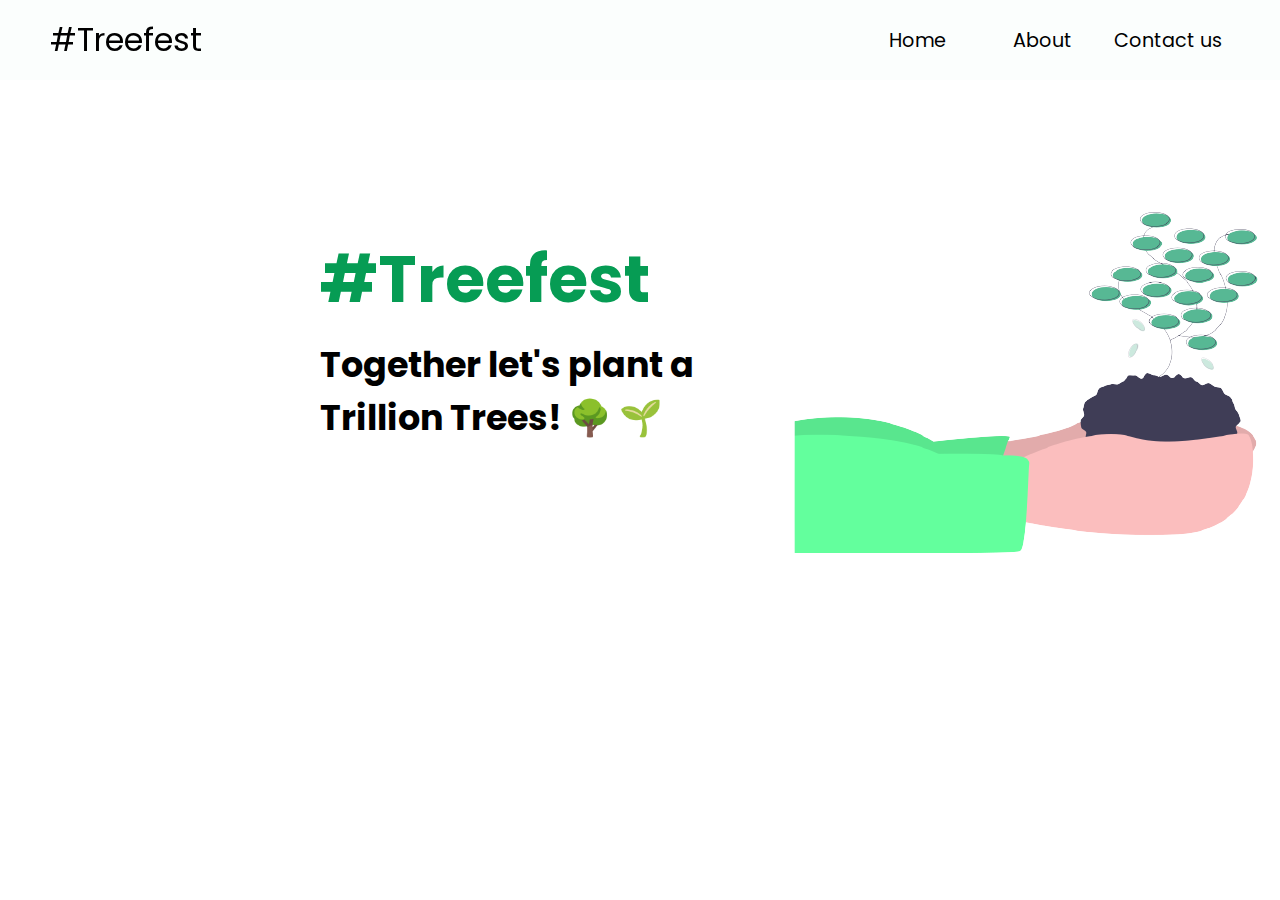
<file: index.html>
<!DOCTYPE html>
<html lang="en">
<head>
    <meta charset="UTF-8">
    <meta http-equiv="X-UA-Compatible" content="IE=edge">
    <meta name="viewport" content="width=device-width, initial-scale=1.0">
    <link rel="stylesheet" href="styles.css">
    <title>Document</title>
</head>
<body>
     <!-- Navbar Section -->
     <nav class="navbar">
        <div class="navbar__container">
          <a href="index.html" id="navbar__logo">#Treefest</a>
          
          <div class="navbar__toggle" id="mobile-menu">
            <span class="bar"></span> 
            <span class="bar"></span>
            <span class="bar"></span>
          </div>
          <ul class="navbar__menu">
            <li class="navbar__item">
              <a href="about.html" class="navbar__links" id="home-page">Home</a>
            </li>
            <li class="navbar__item">
              <a href="#about" class="navbar__links" id="about-page">About</a>
            </li>
            <li class="navbar__item">
              <a href="contact.html" class="navbar__links" id="services-page">Contact us</a
              >
            </li>
          
          </ul>
        </div>
      </nav>
      <!-- home -->
      <section class="home" id="home">
        <div class="home__container">
            <div class="home__data">
                <h1 class="home__title">#Treefest</h1>
                <h2 class="home__subtitle">Together let's plant a Trillion Trees! 🌳 🌱</h2>
                <!-- <a href="#" class="button">View Menu</a> -->
                <form  class="box1" ><script src="https://checkout.razorpay.com/v1/payment-button.js" data-payment_button_id="pl_Gox16nfSP9gCtB" async> </script> </form>

            </div>

           <div>

            <img src="home1.png" alt="" class="home__img">
           </div>
        </div>
    </section>

      <script src="script.js"></script>
</body>
</html>
</file>
<file: styles.css>
@import url("https://fonts.googleapis.com/css2?family=Poppins:wght@400;500;600&display=swap");


* {
  box-sizing: border-box;
  margin: 0;
  padding: 0;
  font-family:'Poppins', sans-serif;;
  scroll-behavior: smooth;
}

.navbar {
  background: #FBFEFD;
  height: 80px;
  display: flex;
  justify-content: center;
  align-items: center;
  font-size: 1.2rem;
  position: sticky;
  top: 0;
  z-index: 999;
}

.navbar__container {
  display: flex;
  justify-content: space-between;
  height: 80px;
  z-index: 1;
  width: 100%;
  max-width: 1300px;
  margin: 0 auto;
  padding: 0 50px;
}

#navbar__logo {
  background-color: #048654;
  background-image: linear-gradient(to top, black 0%, black 100%);
  background-size: 100%;
  -webkit-background-clip: text;
  -moz-background-clip: text;
  -webkit-text-fill-color: transparent;
  -moz-text-fill-color: transparent;
  display: flex;
  align-items: center;
  cursor: pointer;
  text-decoration: none;
  font-size: 2rem;
}
#navbar__logo:hover {
  background-image: linear-gradient(to top, black 0%, black 100%);
  background-color: #048654;
}













.navbar__menu {
  display: flex;
  align-items: center;
  list-style: none;
}

.navbar__item {
  height: 80px;
}

.navbar__links {
  color: black;
  display: flex;
  align-items: center;
  justify-content: center;
  width: 125px;
  text-decoration: none;
  height: 100%;
  transition: all 0.3s ease;
  
}

.navbar__btn {
  display: flex;
  justify-content: center;
  align-items: center;
  padding: 0 1rem;
  width: 100%;
}




.navbar__links:hover {
  color:#069C54;
  transition: all 0.3s ease;
}

.home__container {
  display: flex;
  flex-direction:row;
  width: 1000px;
  justify-content: space-between;
  align-items: center;
  max-width:100%;
  margin: 7% 25%;

  
  /* justify-items: center; */
  }
  
    .home__title{
      font-size: 65px;
      color: #069C54;
      margin-bottom: 9px;
    }
    .home__subtitle {

      font-size:35px;
      margin-bottom: 9px;
      color:black;

    }
    

    
   


@media screen and (max-width: 960px) {
  
  .home__img {
    height:380px;
    width:330px;
    align-items: center;
    margin-top: 19px;
    margin-right: 45px;

  }


  .home__title{
    font-size: 35px;
    color: #069C54;
    margin-bottom: 9px;
  }
  .home__subtitle {

    font-size:35px;
    margin-bottom: 9px;
    color:black;

  }



  .home__container {
    display: flex;
    flex-direction:column;
    width: 300px;
    justify-content: space-between;
    align-items: center;
    max-width:100%;
    margin: 7% 25%;
  
    
    /* justify-items: center; */
    }




  .navbar__container {
    display: flex;
    justify-content: space-between;
    height: 80px;
    z-index: 1;
    width: 100%;
    max-width: 1300px;
    padding: 0;
  }

  .navbar__menu {
    display: grid;
    grid-template-columns: auto;
    margin: 0;
    width: 100%;
    position: absolute;
    top: -1000px;
    opacity: 1;
    transition: all 0.5s ease;
    z-index: -1;
  }

  .navbar__menu.active {
    background: #FBFEFD;
    top: 100%;
    opacity: 1;
    transition: all 0.5s ease;
    z-index: 99;
    height: 60vh;
    font-size: 1.6rem;
  }

  #navbar__logo {
    padding-left: 25px;
  }

  .navbar__toggle .bar {
    width: 25px;
    height: 3px;
    margin: 5px auto;
    transition: all 0.3s ease-in-out;
    background: #707070;
  }

  .navbar__item {
    width: 100%;
  }

  .navbar__links {
    text-align: center;
    padding: 2rem;
    width: 100%;
    display: table;
  }

  .navbar__btn {
    padding-bottom: 2rem;
  }

  

  #mobile-menu {
    position: absolute;
    top: 20%;
    right: 5%;
    transform: translate(5%, 20%);
  }

  .navbar__toggle .bar {
    display: block;
    cursor: pointer;
  }

  #mobile-menu.is-active .bar:nth-child(2) {
    opacity: 0;
  }

  #mobile-menu.is-active .bar:nth-child(1) {
    transform: translateY(8px) rotate(45deg);
  }

  #mobile-menu.is-active .bar:nth-child(3) {
    transform: translateY(-8px) rotate(-45deg);
  }

}
/*  */
  





@keyframes radial-pulse {
  0% {
      box-shadow: 0 0 0 0px rgba(143, 231, 127, 0.5);
  }

  100% {
      box-shadow: 0 0 0 30px rgba(149, 236, 91, 0);
  }

} 

.box1{
  display: flex;
  align-items: center;
  justify-content: center;
  font-size: 14px;
  width: 200px;
  height: 70px;
  margin-top:10px;
 margin-right: 9px;


  display: inline-block;

  
  padding: .75rem 1rem;
  border-radius: .5rem;
  transition: .3s;
} 

.box1 {
  /* background: red; */
  animation: radial-pulse 1s infinite;
}


.container{
  text-align: center;
  display: flex;
  flex-direction: column;
  justify-content: center;
  margin: 10% auto;
}
.contact__description{
  color:black;
  
}
.green {
  color:green;
}
</file>
